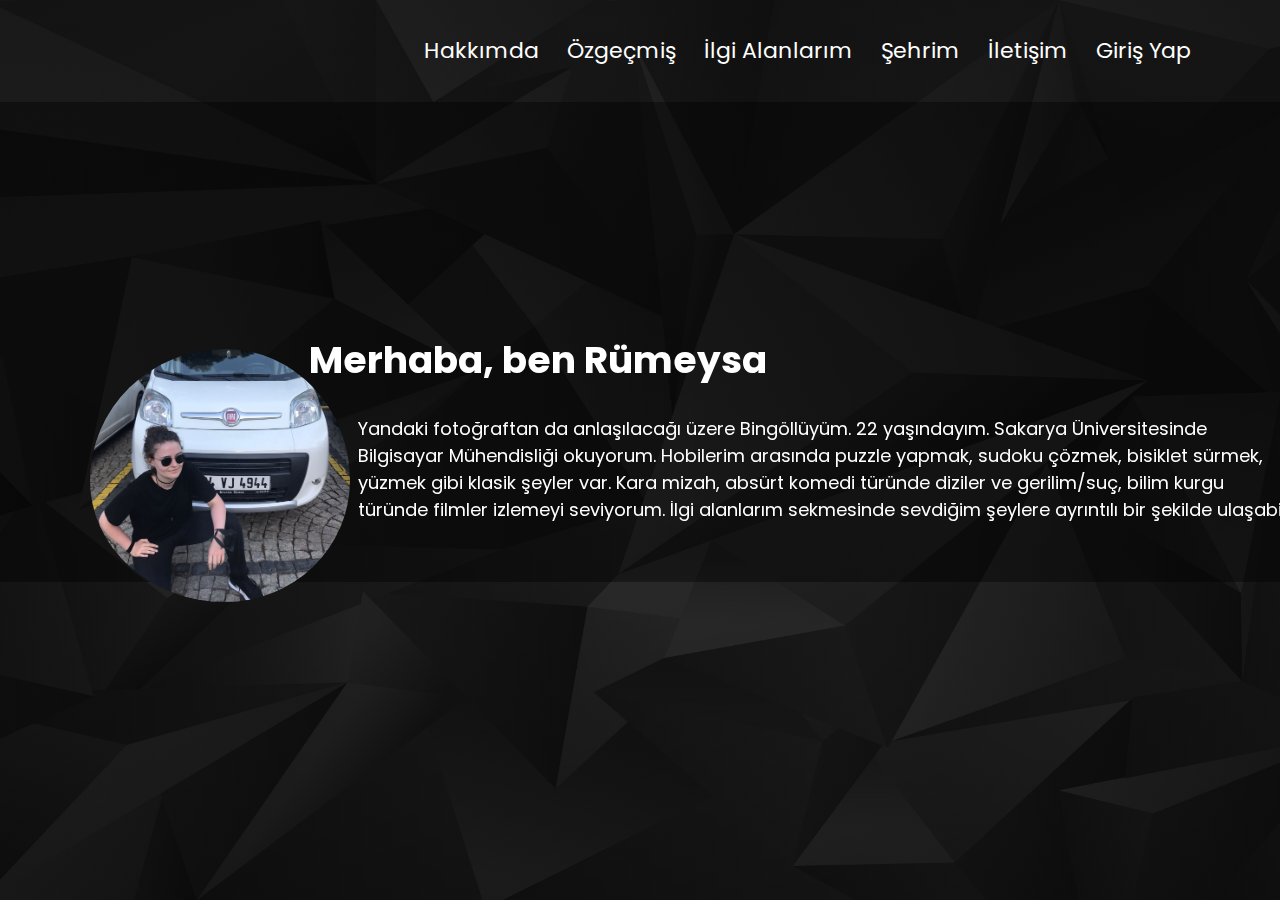
<file: index.html>
<!DOCTYPE html>
<html>
    <head>
       
            <meta charset="utf-8">    
            <meta name="viewport" content="with=device-width, initial-scale=1.0">
            <title>Hakkımda</title>
            <link rel="stylesheet" href="style.css">
            <link rel="stylesheet" href="https://stackpath.bootstrapcdn.com/font-awesome/4.7.0/css/font-awesome.min.css">
            <link href="https://fonts.googleapis.com/css2?family=Poppins:wght@300&display=swap" rel="stylesheet">
            <link rel="shortcut icon" type="ico" href="favicon.ico" />
    </head>        
        <body>
            <section class="header">
                <nav>
                    
                    <div class="nav-links" id="navLinks">
                        <i class="fa fa-times" onclick="hideMenu()"></i>
                            <ul>
                                <li><a href="index.html">Hakkımda</a></li>
                                <li><a href="ozgecmis.html">Özgeçmiş</a></li>
                                <li><a href="ilgialanlarim.html">İlgi Alanlarım</a></li>
                                <li><a href="sehrim.html">Şehrim</a></li>
                                <li><a href="iletisim.html">İletişim</a></li>
                                <li><a href="girisyap.html">Giriş Yap</a></li>
                            </ul>
                    
                    
                    </div>
                        <i class="fa fa-bars" onclick="showMenu()"></i>
                </nav>
                <div class="box"></div>
                
                <div>
                <a href="https://www.sahibinden.com/minivan-panelvan-fiat?query_text_mf=fiat+fiorino&query_text=fiorino" ><img src="zaza.jpg" class="sola-kaydir"></a>
                </div> 
                <div class="text-box1">
                    <h2>Merhaba, ben Rümeysa</h2>
                </div>
                <div class="text-box">
                    <p>Yandaki fotoğraftan da anlaşılacağı üzere Bingöllüyüm. 22 yaşındayım. Sakarya Üniversitesinde <br> Bilgisayar Mühendisliği okuyorum. 
                    Hobilerim arasında puzzle yapmak, sudoku çözmek, bisiklet sürmek, <br> yüzmek gibi klasik şeyler var. Kara mizah, absürt komedi türünde
                    diziler ve gerilim/suç, bilim kurgu <br> türünde filmler izlemeyi seviyorum. İlgi alanlarım sekmesinde sevdiğim şeylere ayrıntılı bir şekilde ulaşabilirsiniz.</p>
                    
                   <!-- <a href="" class="hero-btn">birtakım linkler gelicek buraya</a> -->
                </div>    
            </section>

            <script>

                var navLinks = document.getElementById("navLinks");
                function showMenu(){
                navLinks.style.right = "0";
                }
                function hideMenu(){
                navLinks.style.right = "-200px";
                }    

            </script>
        </body>
        
</html>
</file>
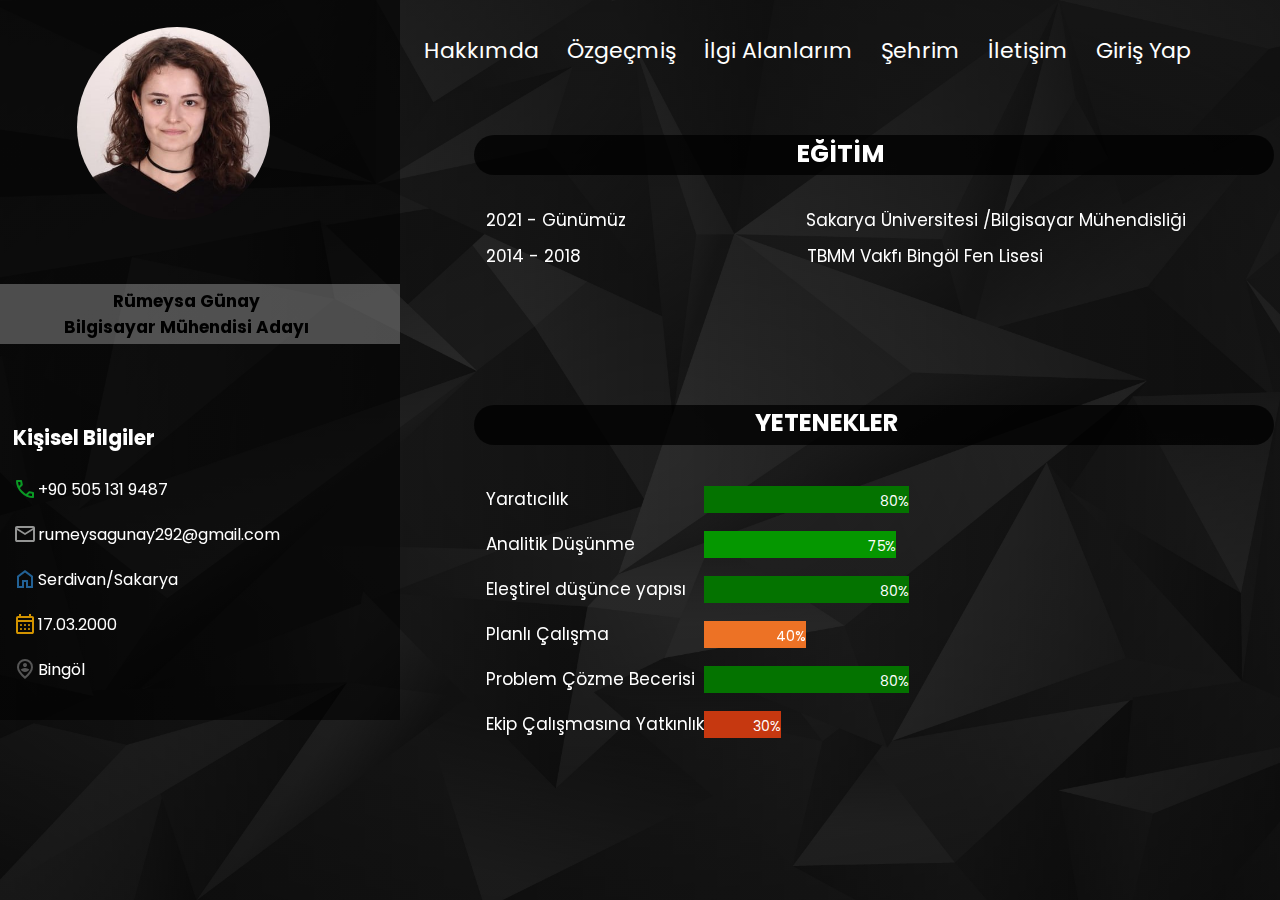
<file: ozgecmis.html>
<!DOCTYPE html>
<html>
    <head>
        <meta charset="utf-8">    
        <meta name="viewport" content="with=device-width, initial-scale=1.0">
        <meta name="viewport" content="width=device-width, initial-scale=1">
        <title>Özgeçmiş</title>
        <link rel="stylesheet" href="style.css">
        <link rel="stylesheet" href="https://stackpath.bootstrapcdn.com/font-awesome/4.7.0/css/font-awesome.min.css">
        <link href="https://fonts.googleapis.com/css2?family=Poppins:wght@300&display=swap" rel="stylesheet">
        <link rel="stylesheet" href="https://fonts.googleapis.com/css2?family=Material+Symbols+Outlined:opsz,wght,FILL,GRAD@20..48,100..700,0..1,-50..200" />
        <link rel="shortcut icon" type="ico" href="favicon.ico" />
    </head> 
    <body>
        <section class="header">
            <nav>
                
                <div class="nav-links" id="navLinks">
                    <i class="fa fa-times" onclick="hideMenu()"></i>
                        <ul>
                            <li><a href="index.html">Hakkımda</a></li>
                            <li><a href="ozgecmis.html">Özgeçmiş</a></li>
                            <li><a href="ilgialanlarim.html">İlgi Alanlarım</a></li>
                            <li><a href="sehrim.html">Şehrim</a></li>
                            <li><a href="iletisim.html">İletişim</a></li>
                            <li><a href="girisyap.html">Giriş Yap</a></li>
                        </ul>
                
                
                </div>
                    <i class="fa fa-bars" onclick="showMenu()"></i>
            </nav>
            <div class="box1"></div>
            <div>
             <img src="vesikalik.jpg" class="sola-kaydir1">
            </div>
            <div class="box2"></div>
            <div class="textisim">
                Rümeysa Günay <br> Bilgisayar Mühendisi Adayı
            </div>
            <div class="textkisisel">
                <h6>Kişisel Bilgiler</h6>
            </div>
            <div class="box3"></div>
            <div class="textisim1">
                <span class="call material-symbols-outlined">call</span>
                +90 505 131 9487           
            </div>
            <div class="textisim2">
                <span class="mail material-symbols-outlined">mail</span>
                rumeysagunay292@gmail.com
            </div>   
            <div class="textisim3">
                <span class="home material-symbols-outlined">home</span>
                Serdivan/Sakarya
            </div>
            <div class="textisim4">
                <span class="calendar material-symbols-outlined">calendar_month</span>
                17.03.2000
            </div> 
            <div class="textisim5">
                <span class="location material-symbols-outlined">person_pin_circle</span>
                Bingöl
            </div>
            <div class="box5"></div>
            <div class="textyetenek">
                <h5>YETENEKLER</h5>
            </div>
            <div class="yaraticilik">
                <p>Yaratıcılık</p>
                <div class="container">
                <div class="skills yrtclk1">80%</div>
              </div>
            </div>
            <div class="analitik">
                <p>Analitik Düşünme</p>
                <div class="container">
                <div class="skills analitik1">75%</div>
              </div>
            </div>    
            <div class="elestiri">  
                <p>Eleştirel düşünce yapısı</p>
                <div class="container">
                <div class="skills elestiri1">80%</div>
            </div>
            <div class="plan">  
                <p>Planlı Çalışma</p>
                <div class="container">
                <div class="skills plan1">40%</div>
            </div>
            <div class="problem">
                <p>Problem Çözme Becerisi</p>
                <div class="container">
                <div class="skills problem1">80%</div>
              </div>
            </div>
            <div class="ekip">
                <p>Ekip Çalışmasına Yatkınlık</p>
                <div class="container">
                <div class="skills ekip1">30%</div>
              </div>
            </div>
            <div class="box4">
                <div class="egitim">
                    EĞİTİM
                </div>
            </div>
            
            <div class="egitim1">
                <p>2021 - Günümüz &emsp;&emsp;&emsp;&emsp;&emsp;&emsp;&emsp;&emsp;&emsp;&emsp; Sakarya Üniversitesi /Bilgisayar Mühendisliği </p>
            </div>
            <div class="egitim2">
                <p>2014 - 2018 &emsp;&emsp;&emsp;&emsp;&emsp;&emsp;&emsp;&emsp;&emsp;&emsp;&emsp;&emsp;&emsp;TBMM Vakfı Bingöl Fen Lisesi</p>
            </div>
                
            
        </section>
            
        <script>

            var navLinks = document.getElementById("navLinks");
            function showMenu(){
            navLinks.style.right = "0";
            }
            function hideMenu(){
            navLinks.style.right = "-200px";
            }    

        </script>
    </body>
</html>
</file>
<file: style.css>
*{
    margin:0;
    padding: 0;
    font-family: 'Poppins', sans-serif;
}
.header{
    min-height: 100vh;
    width: 100%;
    background-image: linear-gradient(rgba(22, 22, 22, 0.53),rgba(15, 15, 15, 0.419)),url(2049.jpg);
    background-position: center;
    background-size: cover;
    position: relative;
}
nav{
    display: flex;
    padding: 2% 6%;
    justify-content: space-between;
    align-items: center;
}
div img{
    width: 270px;
    position: fixed;
    bottom: 32%;
    left: 7%;

}
.box{
    width: 1536px;
    height: 480px;
    background: #00000063;
}
.box1{
    width: 400px;
    height: 720px;
    position: fixed;
    top: 0%;
    background: #00000092;
}
.nav-links{
    flex: 1;
    text-align: right;
}
.nav-links ul li{
    list-style: none;
    display: inline-block;
    padding: 8px 12px;
    position:static;
}
.nav-links ul li a{
    color: rgb(255, 255, 255);
    text-decoration: none;
    font-size: 22px;
      
}
.nav-links ul li::after{
    content: '';
    width: 0%;
    height: 2px;
    background: #000000;
    display: block;
    margin: auto;
    transition: 0.5s;
}
.nav-links ul li:hover::after{
    width: 100%;
    
}
.sola-kaydir{
    float: left;
    padding:0 10px 10px 0;
    border-radius: 50%;
}
.sola-kaydir1{
    float: left;
    width: 200px;
    padding:0 7px 7px 0;
    border-radius: 50%;
    top: 3%;
    left: 6%;
 
}
.text-box{
    width: 90%;
    color: #fff;
    position: fixed;
    top: 45%;
    left: 64%;
    transform: translate(-50%,-50%);
    text-align: left;
}
.text-box1{
    font-size: 25px;
    color: #fff;
    position: fixed;
    top: 40%;
    left: 42%;
    transform: translate(-50%,-50%);
}
.text-box h2{
    font-size: 40px;
    text-align: left;
    position: fixed;
    top: 60%;
    right: 40%;
    
}
.text-box p{
    margin: 10px 0 40px;
    font-size: 18px;
    text-align: left;
    position: fixed;
    left: 10%;
    color: #fff;
   
}
.hero-btn{
    display: inline-block;
    text-decoration: none;
    color: #fff;
    border: 1px solid #fff;
    padding: 12px 34px;
    font-size: 13px;
    background: transparent;
    position: fixed;
    bottom: -180%;
    cursor: pointer;
}
.hero-btn:hover{
    border: 1px solid #000000;
    background: #000000;
    transition: 1s;
}
nav .fa{
    display: none;
}

.textkisisel{
    font-family: 'Poppins', sans-serif;
    font-size: 30px;
    color: #fff;
    position: fixed;
    top: 47%;
    left: 1%;
}
.textisim{
    font-family: 'Poppins', sans-serif;
    text-align: center;
    font-size: 17px;
    font-weight: bolder;
    color: rgb(0, 0, 0);
    position: fixed;
    top: 32%;
    left: 5%; 
}
.box2{
    width: 400px;
    height: 60px;
    background: rgba(255, 255, 255, 0.279);
    position: fixed;
    top: 31.5%;
    left: 0%;
}
.call{
    position: fixed;
    top: 53%;
    left: 1%;
    color: rgb(10, 153, 36);
}
.textisim1{
    font-family: 'Poppins', sans-serif;
    text-align: center;
    font-size: 16px;
    color: rgb(255, 255, 255);
    position: fixed;
    top: 53%;
    left: 3%;   
}
.mail{
    position: fixed;
    top: 58%;
    left: 1%;
    color: rgb(148, 149, 148);
}
.textisim2{
    font-family: 'Poppins', sans-serif;
    text-align: center;
    font-size: 16px;
    color: rgb(255, 255, 255);
    position: fixed;
    top: 58%;
    left: 3%;      
}
.home{
    position: fixed;
    top: 63%;
    left: 1%;
    color: rgb(34, 97, 149);
}
.textisim3{
    font-family: 'Poppins', sans-serif;
    text-align: center;
    font-size: 16px;
    color: rgb(255, 255, 255);
    position: fixed;
    top: 63%;
    left: 3%; 
}
.calendar{
    position: fixed;
    top: 68%;
    left: 1%;
    color: rgb(210, 147, 0);
}
.textisim4{
    font-family: 'Poppins', sans-serif;
    text-align: center;
    font-size: 16px;
    color: rgb(255, 255, 255);
    position: fixed;
    top: 68%;
    left: 3%; 
}
.location{
    position: fixed;
    top: 73%;
    left: 1%;
    color: rgb(85, 85, 85);
}
.textisim5{
    font-family: 'Poppins', sans-serif;
    text-align: center;
    font-size: 16px;
    color: rgb(255, 255, 255);
    position: fixed;
    top: 73%;
    left: 3%;
}
.textyetenek{
    font-family: 'Poppins', sans-serif;
    font-size: 29px;
    color: #fff;
    position: fixed;
    top: 45%;
    left: 59%;
}
.yaraticilik{
    font-family: 'Poppins', sans-serif;
    text-align: center;
    font-size: 17px;
    color: rgb(255, 255, 255);
    position: fixed;
    top: 54%;
    left: 38%;
}
.analitik{
    font-family: 'Poppins', sans-serif;
    text-align: center;
    font-size: 17px;
    color: rgb(255, 255, 255);
    position: fixed;
    top: 59%;
    left: 38%;
}
.elestiri{
    font-family: 'Poppins', sans-serif;
    text-align: center;
    font-size: 17px;
    color: rgb(255, 255, 255);
    position: fixed;
    top: 64%;
    left: 38%;
}
.plan{
    font-family: 'Poppins', sans-serif;
    text-align: center;
    font-size: 17px;
    color: rgb(255, 255, 255);
    position: fixed;
    top: 69%;
    left: 38%;
}
.problem{
    font-family: 'Poppins', sans-serif;
    text-align: center;
    font-size: 17px;
    color: rgb(255, 255, 255);
    position: fixed;
    top: 74%;
    left: 38%;
}
.ekip{
    font-family: 'Poppins', sans-serif;
    text-align: center;
    font-size: 17px;
    color: rgb(255, 255, 255);
    position: fixed;
    top: 79%;
    left: 38%;
}

*{box-sizing: border-box}

.container {
  width: 10%;
  height: 10px;
  
}

.skills {
  text-align: right;
  width: 20%;
  padding-top: 5px;
  padding-bottom: 5px;
  color: white;
}

.yrtclk1 {
font-size: 14px;
width: 16%;
height: 3%; 
background-color: #047300;
position: fixed;
left: 55%;
top: 54%;
}
.analitik1 {
font-size: 14px;
width: 15%;
height: 3%; 
background-color: #059700;
position: fixed;
left: 55%;
top: 59%;
}
.elestiri1 {
font-size: 14px;
width: 16%;
height: 3%; 
background-color: #047300;
position: fixed;
left: 55%;
top: 64%;
}
.plan1 {
font-size: 14px;
width: 8%;
height: 3%; 
background-color: #ed7225;
position: fixed;
left: 55%;
top: 69%;
}
.problem1{
    font-size: 14px;
    width: 16%;
    height: 3%; 
    background-color: #047300;
    position: fixed;
    left: 55%;
    top: 74%;
}
.ekip1{
    font-size: 14px;
    width: 6%;
    height: 3%; 
    background-color: #c63810;
    position: fixed;
    left: 55%;
    top: 79%;
}
.box4{
    width: 800px;
    height: 40px;
    background: rgba(0, 0, 0, 0.771);
    position: fixed;
    top: 15%;
    left: 37%;
    border-radius: 25px;
}
.egitim{
    font-size: 25px;
    font-weight: bold;
    width: 400px;
    height: 40px;
    position: fixed;
    top: 15%;
    left: 50%;
}
.egitim1{
    font-size: 17px;
    position: fixed;
    top: 23%;
    left: 38%;
}
.egitim2{
    font-size: 17px;
    position: fixed;
    top: 27%;
    left: 38%;
}
.box5{
    width: 800px;
    height: 40px;
    background: rgba(0, 0, 0, 0.771);
    position: fixed;
    top: 45%;
    left: 37%;
    border-radius: 25px;  
}





@media (max-width: 700px){
    .text-box h1{
        font-size: 20px;
    }
    .nav-links ul li{
        display: block;
    }
    .nav-links{
        position: absolute;
        background: #2a2a2a;
        height: 100vh;
        width: 200px;
        top: 0;
        right: -200px;
        text-align: left;
        z-index: 2;
        transition: 1s;
    }
    nav .fa{
        display: block;
        color: #fff;
        margin: 10px;
        font-size: 22px;
        cursor: pointer;
    }
    .nav-links ul{
        padding: 30px;
    }
    .nav-links ul li a{
        font-size: 15px;
    }
}
</file>
